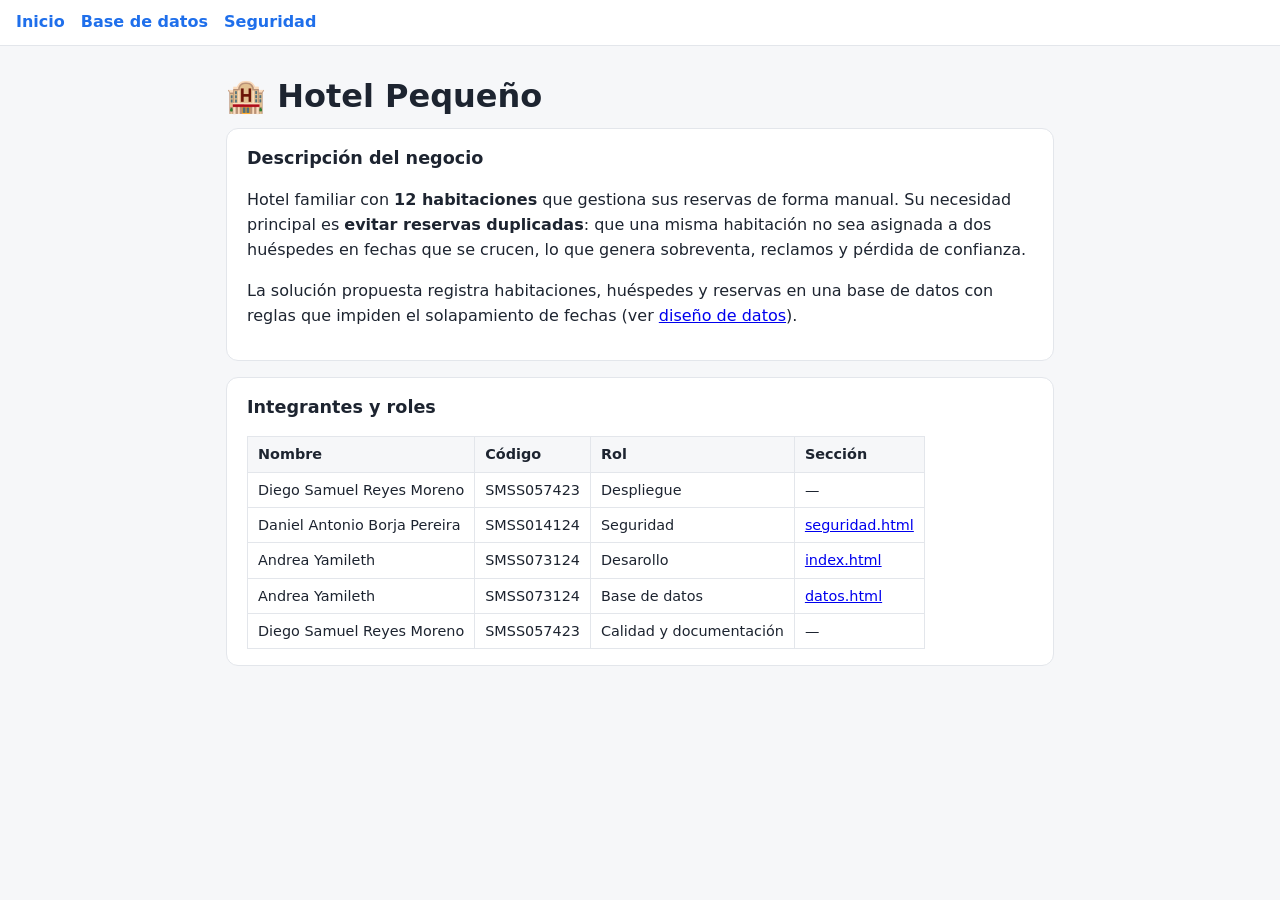
<file: index.html>
<!doctype html>
<html lang="es">
    <head>
        <meta charset="UTF-8" />
        <meta name="viewport" content="width=device-width,initial-scale=1" />
        <title>Hotel Pequeño</title>
        <link rel="stylesheet" href="styles.css" />
    </head>
    <body>
        <nav>
            <a href="index.html">Inicio</a><a href="datos.html">Base de datos</a
            ><a href="seguridad.html">Seguridad</a>
        </nav>
        <main>
            <h1>🏨 Hotel Pequeño</h1>
            <section>
                <h2>Descripción del negocio</h2>
                <p>
                    Hotel familiar con <strong>12 habitaciones</strong> que
                    gestiona sus reservas de forma manual. Su necesidad
                    principal es <strong>evitar reservas duplicadas</strong>:
                    que una misma habitación no sea asignada a dos huéspedes en
                    fechas que se crucen, lo que genera sobreventa, reclamos y
                    pérdida de confianza.
                </p>
                <p>
                    La solución propuesta registra habitaciones, huéspedes y
                    reservas en una base de datos con reglas que impiden el
                    solapamiento de fechas (ver
                    <a href="datos.html">diseño de datos</a>).
                </p>
            </section>
            <section>
                <h2>Integrantes y roles</h2>
                <table>
                    <tr>
                        <th>Nombre</th>
                        <th>Código</th>
                        <th>Rol</th>
                        <th>Sección</th>
                    </tr>
                    <tr>
                        <td>Diego Samuel Reyes Moreno</td>
                        <td>SMSS057423</td>
                        <td>Despliegue</td>
                        <td>—</td>
                    </tr>
                    <tr>
                        <td>Daniel Antonio Borja Pereira</td>
                        <td>SMSS014124</td>
                        <td>Seguridad</td>
                        <td><a href="seguridad.html">seguridad.html</a></td>
                    </tr>
                    <tr>
                        <td>Andrea Yamileth</td>
                        <td>SMSS073124</td>
                        <td>Desarollo</td>
                        <td><a href="index.html">index.html</a></td>
                    </tr>
                    <tr>
                        <td>Andrea Yamileth</td>
                        <td>SMSS073124</td>
                        <td>Base de datos</td>
                        <td><a href="datos.html">datos.html</a></td>
                    </tr>
                        <td>Diego Samuel Reyes Moreno</td>
                        <td>SMSS057423</td>
                        <td>Calidad y documentación</td>
                        <td>—</td>
                    </tr>
                </table>
            </section>
        </main>
    </body>
</html>
</file>
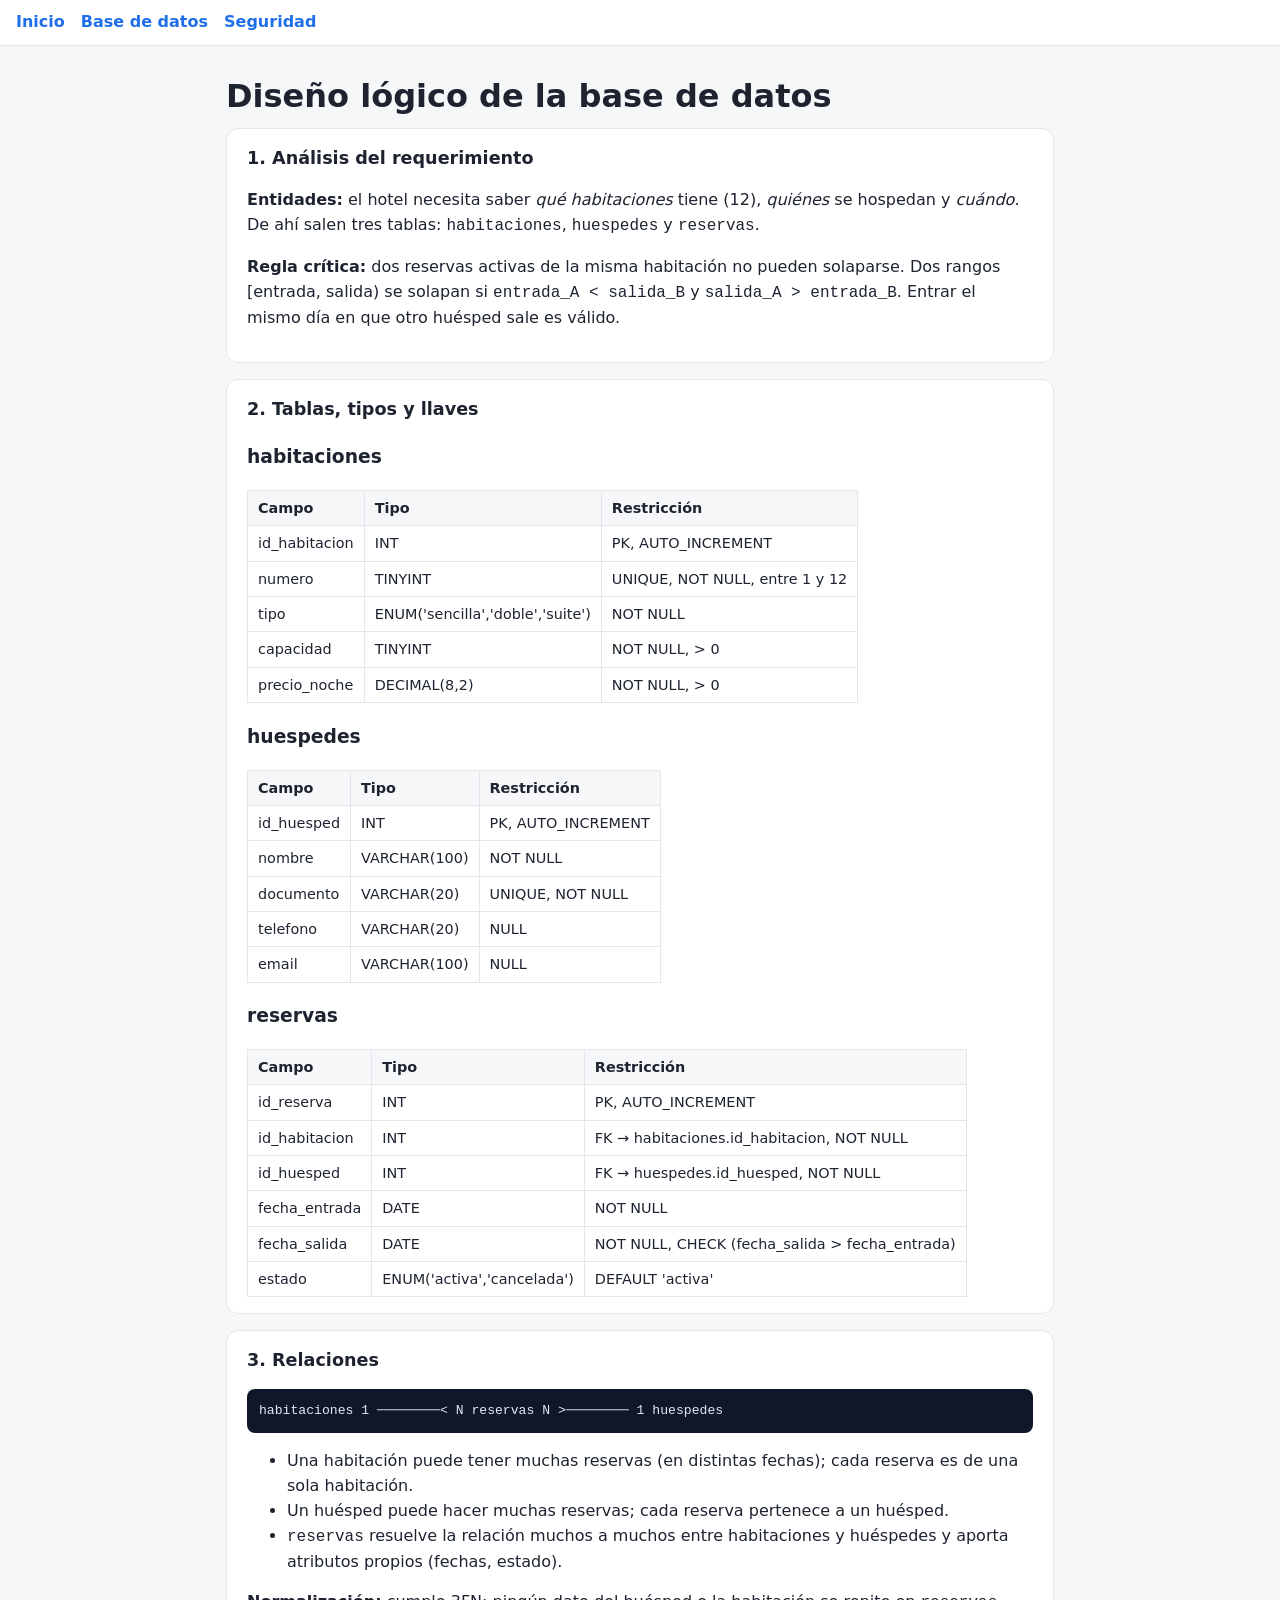
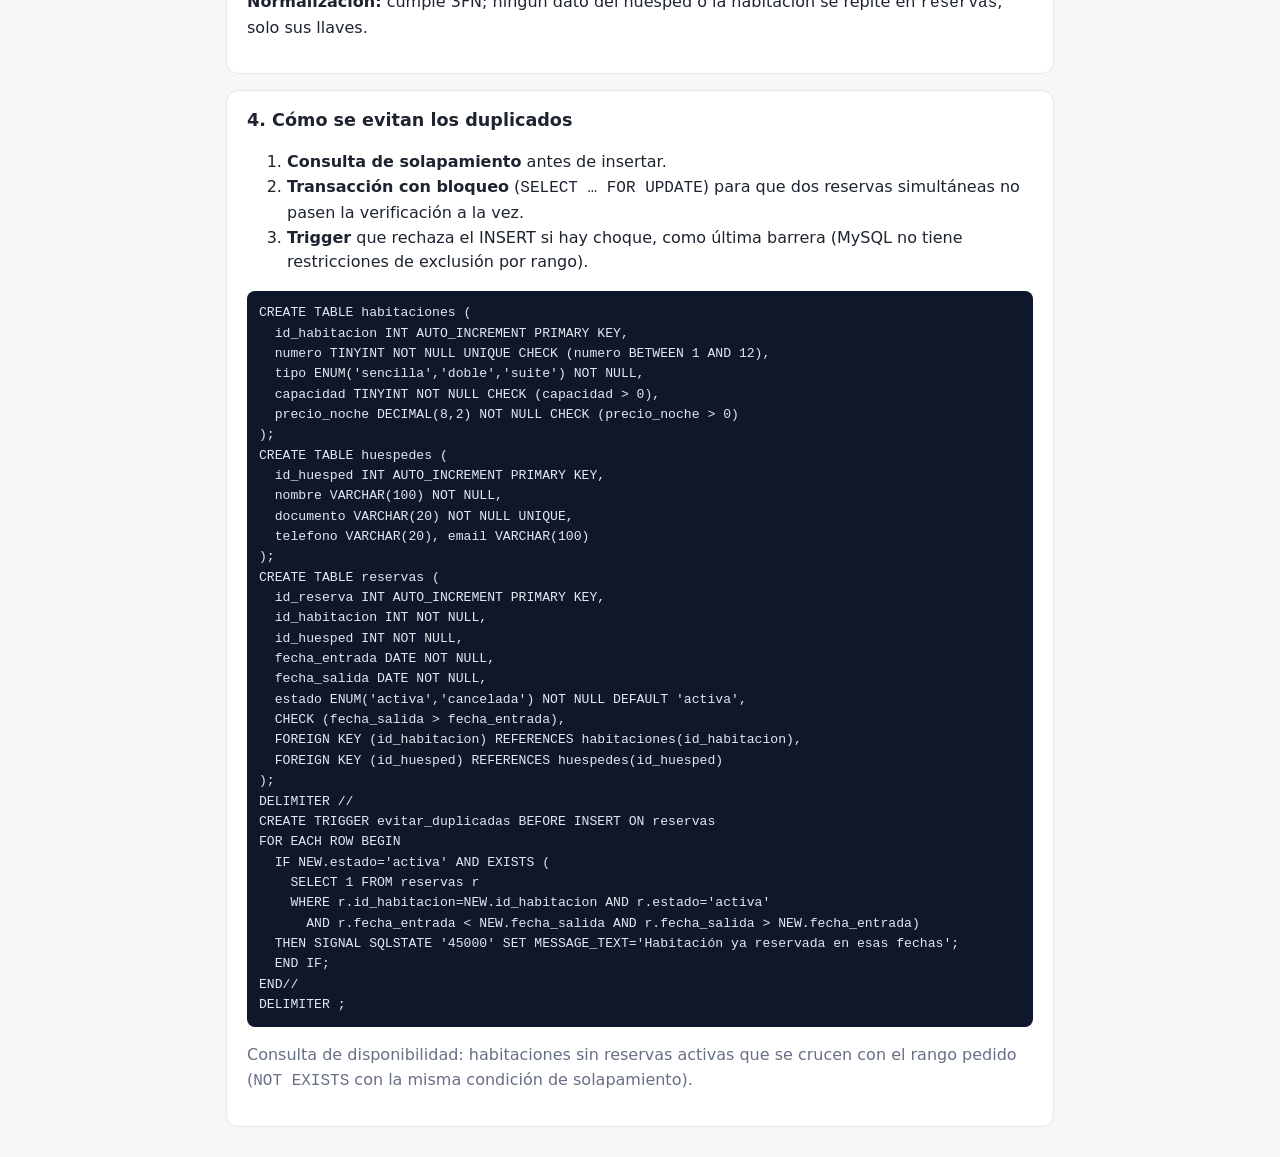
<file: datos.html>
<!doctype html>
<html lang="es">
    <head>
        <meta charset="UTF-8" />
        <meta name="viewport" content="width=device-width,initial-scale=1" />
        <title>Diseño de datos · Hotel Pequeño</title>
        <link rel="stylesheet" href="styles.css" />
    </head>
    <body>
        <nav>
            <a href="index.html">Inicio</a><a href="datos.html">Base de datos</a
            ><a href="seguridad.html">Seguridad</a>
        </nav>
        <main>
            <h1>Diseño lógico de la base de datos</h1>
            <section>
                <h2>1. Análisis del requerimiento</h2>
                <p>
                    <strong>Entidades:</strong> el hotel necesita saber
                    <em>qué habitaciones</em> tiene (12), <em>quiénes</em> se
                    hospedan y <em>cuándo</em>. De ahí salen tres tablas:
                    <code>habitaciones</code>, <code>huespedes</code> y
                    <code>reservas</code>.
                </p>
                <p>
                    <strong>Regla crítica:</strong> dos reservas activas de la
                    misma habitación no pueden solaparse. Dos rangos [entrada,
                    salida) se solapan si <code>entrada_A &lt; salida_B</code> y
                    <code>salida_A &gt; entrada_B</code>. Entrar el mismo día en
                    que otro huésped sale es válido.
                </p>
            </section>

            <section>
                <h2>2. Tablas, tipos y llaves</h2>
                <h3>habitaciones</h3>
                <table>
                    <tr>
                        <th>Campo</th>
                        <th>Tipo</th>
                        <th>Restricción</th>
                    </tr>
                    <tr>
                        <td>id_habitacion</td>
                        <td>INT</td>
                        <td>PK, AUTO_INCREMENT</td>
                    </tr>
                    <tr>
                        <td>numero</td>
                        <td>TINYINT</td>
                        <td>UNIQUE, NOT NULL, entre 1 y 12</td>
                    </tr>
                    <tr>
                        <td>tipo</td>
                        <td>ENUM('sencilla','doble','suite')</td>
                        <td>NOT NULL</td>
                    </tr>
                    <tr>
                        <td>capacidad</td>
                        <td>TINYINT</td>
                        <td>NOT NULL, &gt; 0</td>
                    </tr>
                    <tr>
                        <td>precio_noche</td>
                        <td>DECIMAL(8,2)</td>
                        <td>NOT NULL, &gt; 0</td>
                    </tr>
                </table>
                <h3>huespedes</h3>
                <table>
                    <tr>
                        <th>Campo</th>
                        <th>Tipo</th>
                        <th>Restricción</th>
                    </tr>
                    <tr>
                        <td>id_huesped</td>
                        <td>INT</td>
                        <td>PK, AUTO_INCREMENT</td>
                    </tr>
                    <tr>
                        <td>nombre</td>
                        <td>VARCHAR(100)</td>
                        <td>NOT NULL</td>
                    </tr>
                    <tr>
                        <td>documento</td>
                        <td>VARCHAR(20)</td>
                        <td>UNIQUE, NOT NULL</td>
                    </tr>
                    <tr>
                        <td>telefono</td>
                        <td>VARCHAR(20)</td>
                        <td>NULL</td>
                    </tr>
                    <tr>
                        <td>email</td>
                        <td>VARCHAR(100)</td>
                        <td>NULL</td>
                    </tr>
                </table>
                <h3>reservas</h3>
                <table>
                    <tr>
                        <th>Campo</th>
                        <th>Tipo</th>
                        <th>Restricción</th>
                    </tr>
                    <tr>
                        <td>id_reserva</td>
                        <td>INT</td>
                        <td>PK, AUTO_INCREMENT</td>
                    </tr>
                    <tr>
                        <td>id_habitacion</td>
                        <td>INT</td>
                        <td>FK → habitaciones.id_habitacion, NOT NULL</td>
                    </tr>
                    <tr>
                        <td>id_huesped</td>
                        <td>INT</td>
                        <td>FK → huespedes.id_huesped, NOT NULL</td>
                    </tr>
                    <tr>
                        <td>fecha_entrada</td>
                        <td>DATE</td>
                        <td>NOT NULL</td>
                    </tr>
                    <tr>
                        <td>fecha_salida</td>
                        <td>DATE</td>
                        <td>
                            NOT NULL, CHECK (fecha_salida &gt; fecha_entrada)
                        </td>
                    </tr>
                    <tr>
                        <td>estado</td>
                        <td>ENUM('activa','cancelada')</td>
                        <td>DEFAULT 'activa'</td>
                    </tr>
                </table>
            </section>

            <section>
                <h2>3. Relaciones</h2>
                <pre>
habitaciones 1 ────────&lt; N reservas N &gt;──────── 1 huespedes</pre
                >
                <ul>
                    <li>
                        Una habitación puede tener muchas reservas (en distintas
                        fechas); cada reserva es de una sola habitación.
                    </li>
                    <li>
                        Un huésped puede hacer muchas reservas; cada reserva
                        pertenece a un huésped.
                    </li>
                    <li>
                        <code>reservas</code> resuelve la relación muchos a
                        muchos entre habitaciones y huéspedes y aporta atributos
                        propios (fechas, estado).
                    </li>
                </ul>
                <p>
                    <strong>Normalización:</strong> cumple 3FN; ningún dato del
                    huésped o la habitación se repite en <code>reservas</code>,
                    solo sus llaves.
                </p>
            </section>

            <section>
                <h2>4. Cómo se evitan los duplicados</h2>
                <ol>
                    <li>
                        <strong>Consulta de solapamiento</strong> antes de
                        insertar.
                    </li>
                    <li>
                        <strong>Transacción con bloqueo</strong> (<code
                            >SELECT … FOR UPDATE</code
                        >) para que dos reservas simultáneas no pasen la
                        verificación a la vez.
                    </li>
                    <li>
                        <strong>Trigger</strong> que rechaza el INSERT si hay
                        choque, como última barrera (MySQL no tiene
                        restricciones de exclusión por rango).
                    </li>
                </ol>
                <pre>
CREATE TABLE habitaciones (
  id_habitacion INT AUTO_INCREMENT PRIMARY KEY,
  numero TINYINT NOT NULL UNIQUE CHECK (numero BETWEEN 1 AND 12),
  tipo ENUM('sencilla','doble','suite') NOT NULL,
  capacidad TINYINT NOT NULL CHECK (capacidad &gt; 0),
  precio_noche DECIMAL(8,2) NOT NULL CHECK (precio_noche &gt; 0)
);
CREATE TABLE huespedes (
  id_huesped INT AUTO_INCREMENT PRIMARY KEY,
  nombre VARCHAR(100) NOT NULL,
  documento VARCHAR(20) NOT NULL UNIQUE,
  telefono VARCHAR(20), email VARCHAR(100)
);
CREATE TABLE reservas (
  id_reserva INT AUTO_INCREMENT PRIMARY KEY,
  id_habitacion INT NOT NULL,
  id_huesped INT NOT NULL,
  fecha_entrada DATE NOT NULL,
  fecha_salida DATE NOT NULL,
  estado ENUM('activa','cancelada') NOT NULL DEFAULT 'activa',
  CHECK (fecha_salida &gt; fecha_entrada),
  FOREIGN KEY (id_habitacion) REFERENCES habitaciones(id_habitacion),
  FOREIGN KEY (id_huesped) REFERENCES huespedes(id_huesped)
);
DELIMITER //
CREATE TRIGGER evitar_duplicadas BEFORE INSERT ON reservas
FOR EACH ROW BEGIN
  IF NEW.estado='activa' AND EXISTS (
    SELECT 1 FROM reservas r
    WHERE r.id_habitacion=NEW.id_habitacion AND r.estado='activa'
      AND r.fecha_entrada &lt; NEW.fecha_salida AND r.fecha_salida &gt; NEW.fecha_entrada)
  THEN SIGNAL SQLSTATE '45000' SET MESSAGE_TEXT='Habitación ya reservada en esas fechas';
  END IF;
END//
DELIMITER ;</pre
                >
                <p class="mut">
                    Consulta de disponibilidad: habitaciones sin reservas
                    activas que se crucen con el rango pedido (<code
                        >NOT EXISTS</code
                    >
                    con la misma condición de solapamiento).
                </p>
            </section>
        </main>
    </body>
</html>
</file>
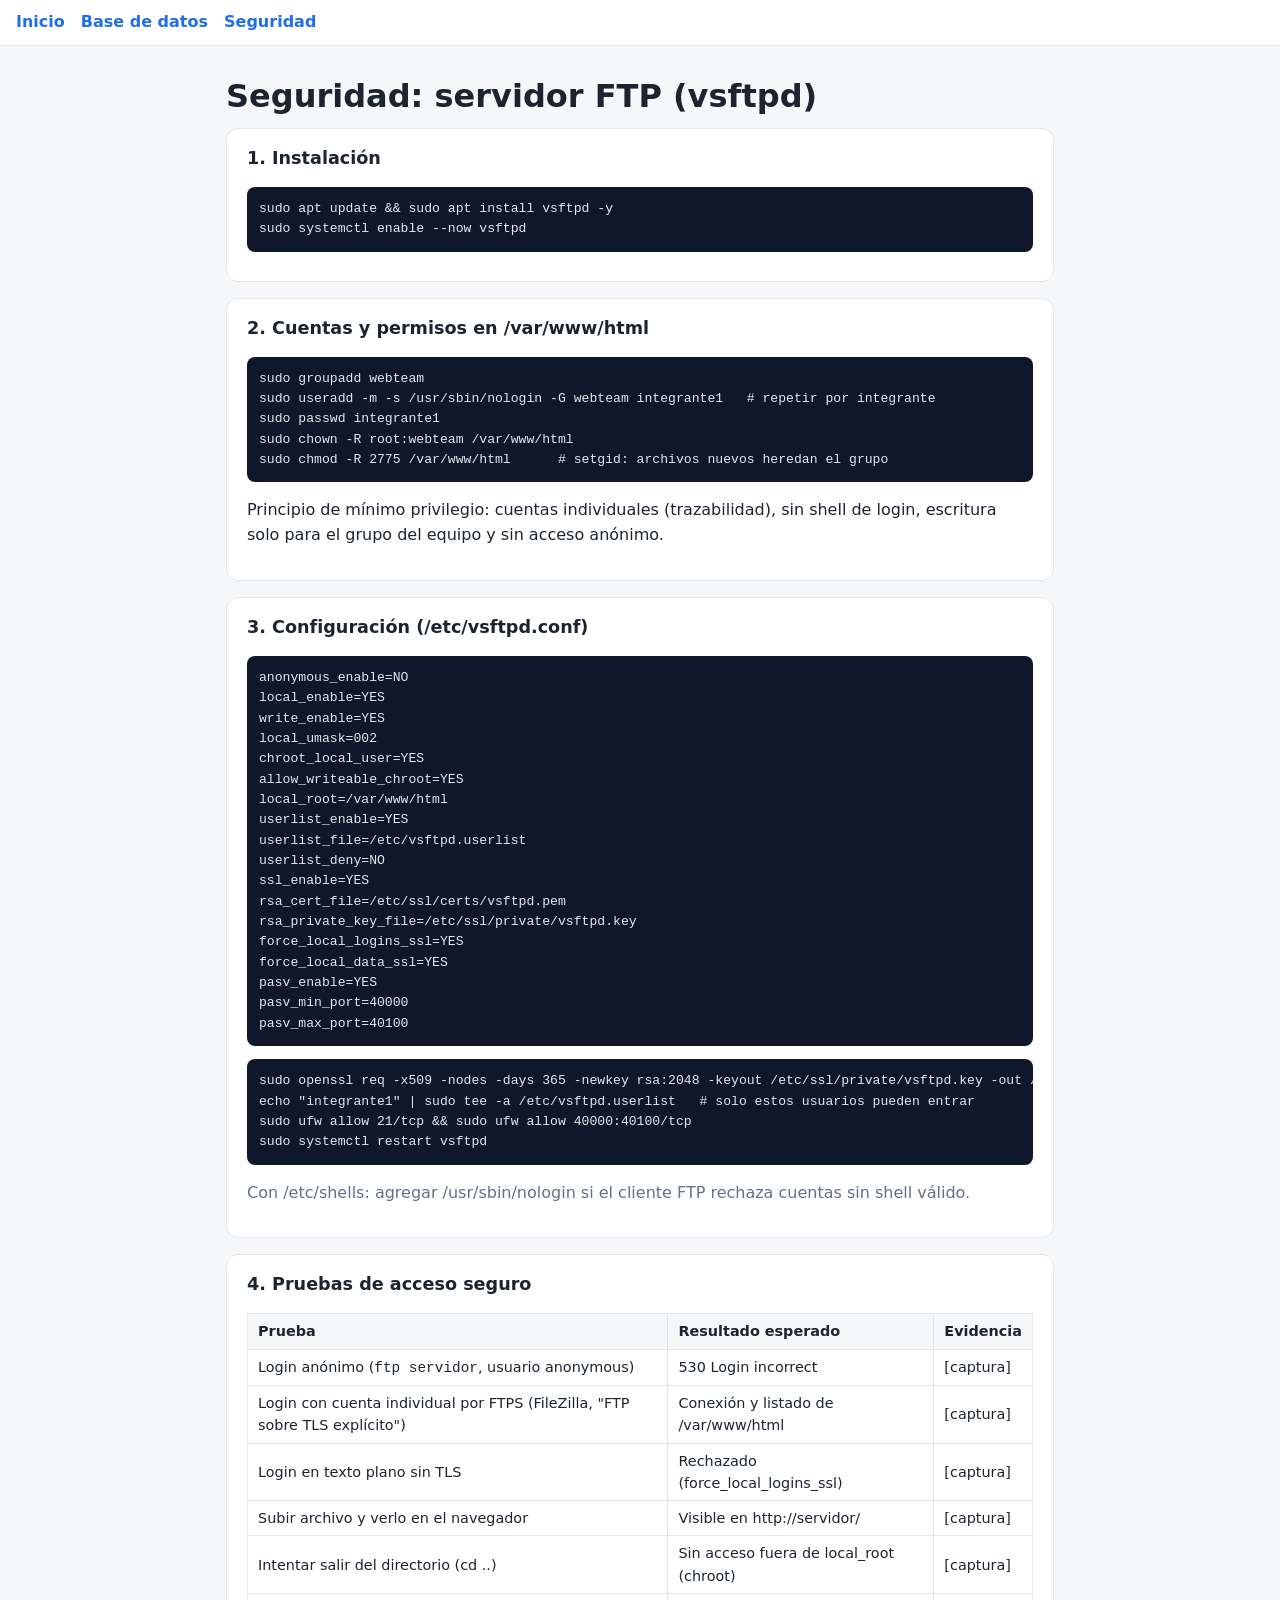
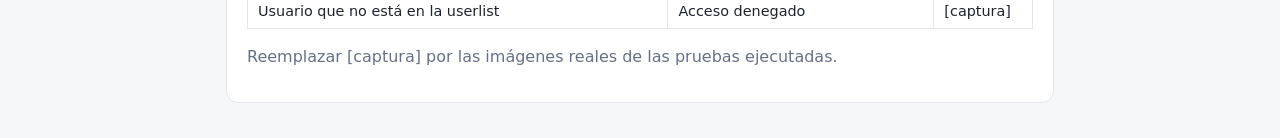
<file: seguridad.html>
<!doctype html>
<html lang="es">
    <head>
        <meta charset="UTF-8" />
        <meta name="viewport" content="width=device-width,initial-scale=1" />
        <title>Seguridad · Hotel Pequeño</title>
        <link rel="stylesheet" href="styles.css" />
    </head>
    <body>
        <nav>
            <a href="index.html">Inicio</a><a href="datos.html">Base de datos</a
            ><a href="seguridad.html">Seguridad</a>
        </nav>
        <main>
            <h1>Seguridad: servidor FTP (vsftpd)</h1>
            <section>
                <h2>1. Instalación</h2>
                <pre>
sudo apt update &amp;&amp; sudo apt install vsftpd -y
sudo systemctl enable --now vsftpd</pre
                >
            </section>
            <section>
                <h2>2. Cuentas y permisos en /var/www/html</h2>
                <pre>
sudo groupadd webteam
sudo useradd -m -s /usr/sbin/nologin -G webteam integrante1   # repetir por integrante
sudo passwd integrante1
sudo chown -R root:webteam /var/www/html
sudo chmod -R 2775 /var/www/html      # setgid: archivos nuevos heredan el grupo</pre
                >
                <p>
                    Principio de mínimo privilegio: cuentas individuales
                    (trazabilidad), sin shell de login, escritura solo para el
                    grupo del equipo y sin acceso anónimo.
                </p>
            </section>
            <section>
                <h2>3. Configuración (/etc/vsftpd.conf)</h2>
                <pre>
anonymous_enable=NO
local_enable=YES
write_enable=YES
local_umask=002
chroot_local_user=YES
allow_writeable_chroot=YES
local_root=/var/www/html
userlist_enable=YES
userlist_file=/etc/vsftpd.userlist
userlist_deny=NO
ssl_enable=YES
rsa_cert_file=/etc/ssl/certs/vsftpd.pem
rsa_private_key_file=/etc/ssl/private/vsftpd.key
force_local_logins_ssl=YES
force_local_data_ssl=YES
pasv_enable=YES
pasv_min_port=40000
pasv_max_port=40100</pre
                >
                <pre>
sudo openssl req -x509 -nodes -days 365 -newkey rsa:2048 -keyout /etc/ssl/private/vsftpd.key -out /etc/ssl/certs/vsftpd.pem
echo "integrante1" | sudo tee -a /etc/vsftpd.userlist   # solo estos usuarios pueden entrar
sudo ufw allow 21/tcp &amp;&amp; sudo ufw allow 40000:40100/tcp
sudo systemctl restart vsftpd</pre
                >
                <p class="mut">
                    Con /etc/shells: agregar /usr/sbin/nologin si el cliente FTP
                    rechaza cuentas sin shell válido.
                </p>
            </section>
            <section>
                <h2>4. Pruebas de acceso seguro</h2>
                <table>
                    <tr>
                        <th>Prueba</th>
                        <th>Resultado esperado</th>
                        <th>Evidencia</th>
                    </tr>
                    <tr>
                        <td>
                            Login anónimo (<code>ftp servidor</code>, usuario
                            anonymous)
                        </td>
                        <td>530 Login incorrect</td>
                        <td>[captura]</td>
                    </tr>
                    <tr>
                        <td>
                            Login con cuenta individual por FTPS (FileZilla,
                            "FTP sobre TLS explícito")
                        </td>
                        <td>Conexión y listado de /var/www/html</td>
                        <td>[captura]</td>
                    </tr>
                    <tr>
                        <td>Login en texto plano sin TLS</td>
                        <td>Rechazado (force_local_logins_ssl)</td>
                        <td>[captura]</td>
                    </tr>
                    <tr>
                        <td>Subir archivo y verlo en el navegador</td>
                        <td>Visible en http://servidor/</td>
                        <td>[captura]</td>
                    </tr>
                    <tr>
                        <td>Intentar salir del directorio (cd ..)</td>
                        <td>Sin acceso fuera de local_root (chroot)</td>
                        <td>[captura]</td>
                    </tr>
                    <tr>
                        <td>Usuario que no está en la userlist</td>
                        <td>Acceso denegado</td>
                        <td>[captura]</td>
                    </tr>
                </table>
                <p class="mut">
                    Reemplazar [captura] por las imágenes reales de las pruebas
                    ejecutadas.
                </p>
            </section>
        </main>
    </body>
</html>
</file>
<file: styles.css>
:root{--bg:#f6f7f9;--card:#fff;--txt:#1d2430;--mut:#667085;--brd:#e3e6eb;--pri:#1f6feb;--code:#0f172a}
@media(prefers-color-scheme:dark){:root{--bg:#12151a;--card:#1b2028;--txt:#e8ebf0;--mut:#9aa3b0;--brd:#2b323d;--pri:#5b9cff}}
*{box-sizing:border-box}body{margin:0;font-family:system-ui,Segoe UI,sans-serif;background:var(--bg);color:var(--txt);line-height:1.55}
nav{background:var(--card);border-bottom:1px solid var(--brd);padding:10px 16px;display:flex;gap:16px;flex-wrap:wrap}
nav a{color:var(--pri);text-decoration:none;font-weight:600}
main{max-width:860px;margin:0 auto;padding:20px 16px}
section{background:var(--card);border:1px solid var(--brd);border-radius:12px;padding:16px 20px;margin-bottom:16px}
h1{margin:.2em 0}h2{font-size:1.1rem;margin-top:0}
table{border-collapse:collapse;width:100%;font-size:.9rem;display:block;overflow-x:auto}
th,td{border:1px solid var(--brd);padding:6px 10px;text-align:left}th{background:var(--bg)}
pre{background:var(--code);color:#e2e8f0;padding:12px;border-radius:8px;overflow-x:auto;font-size:.82rem}
code{font-family:ui-monospace,Consolas,monospace}.mut{color:var(--mut)}
</file>
